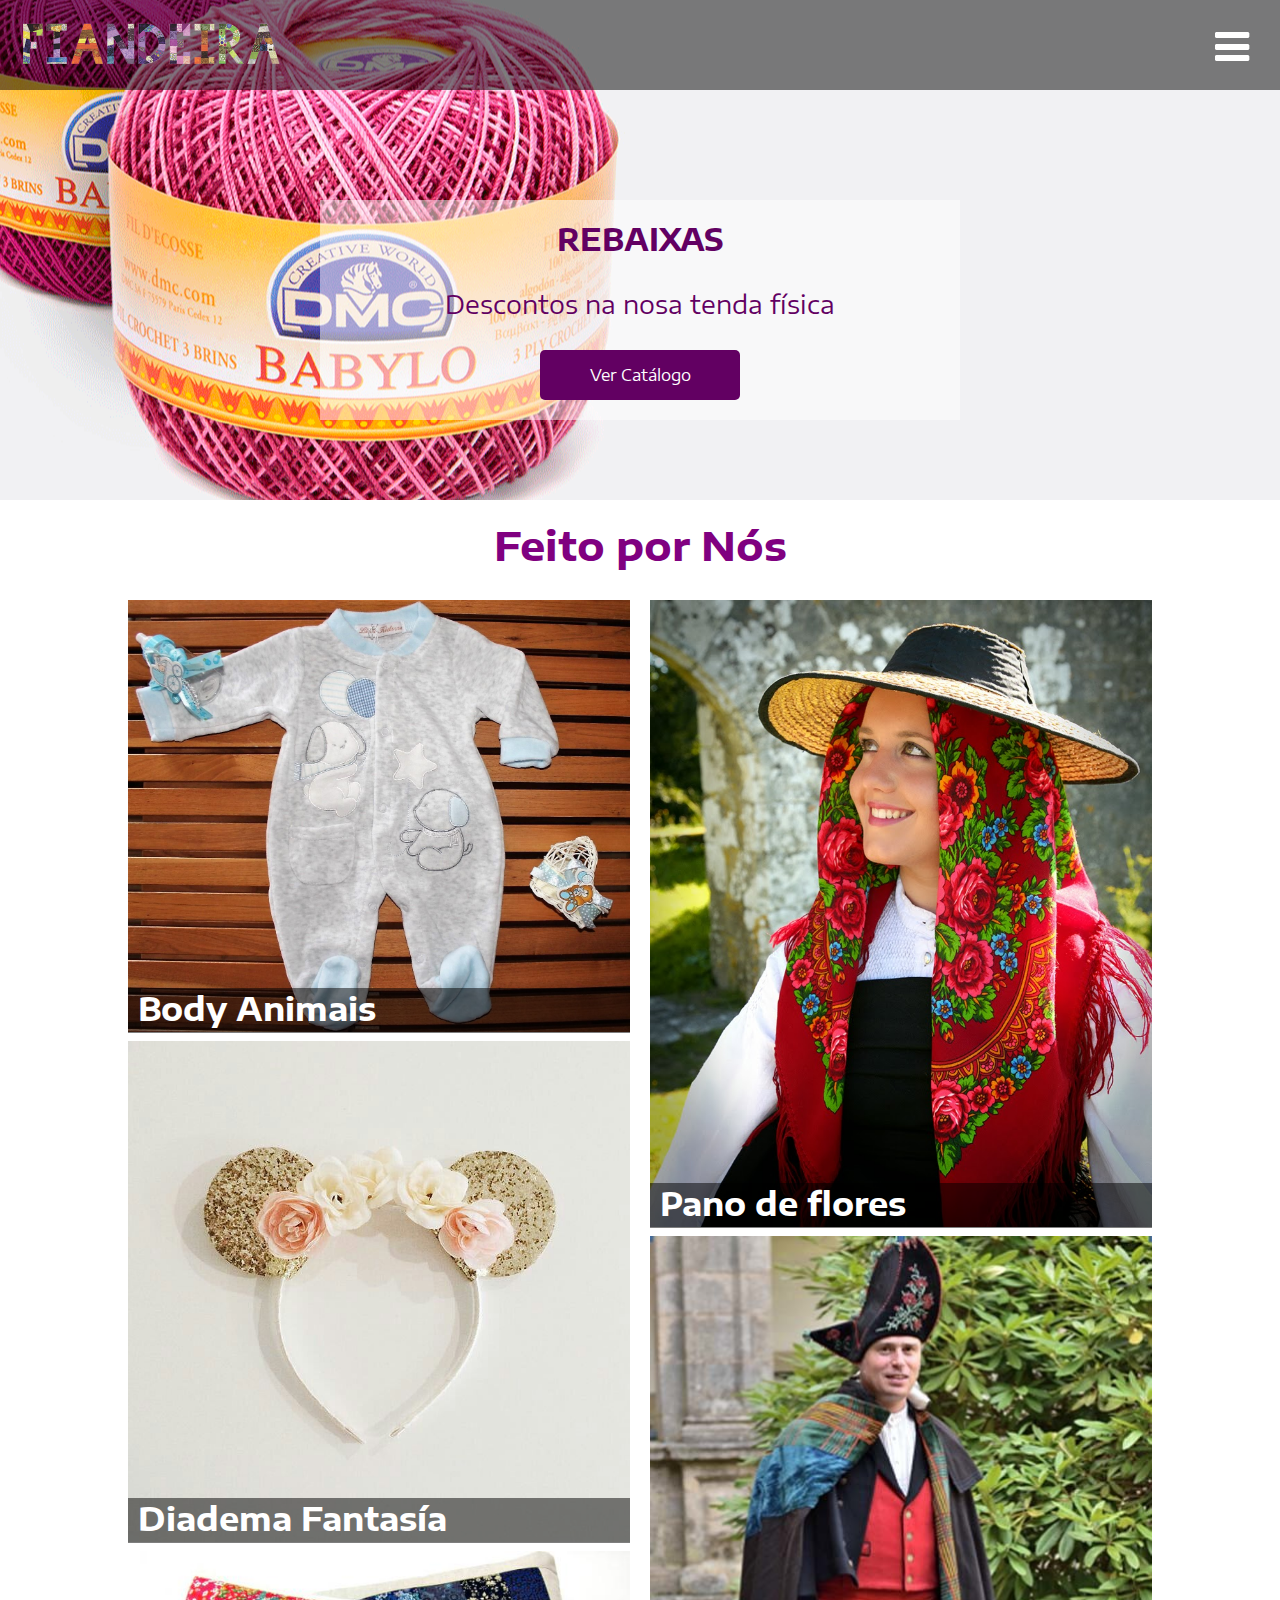
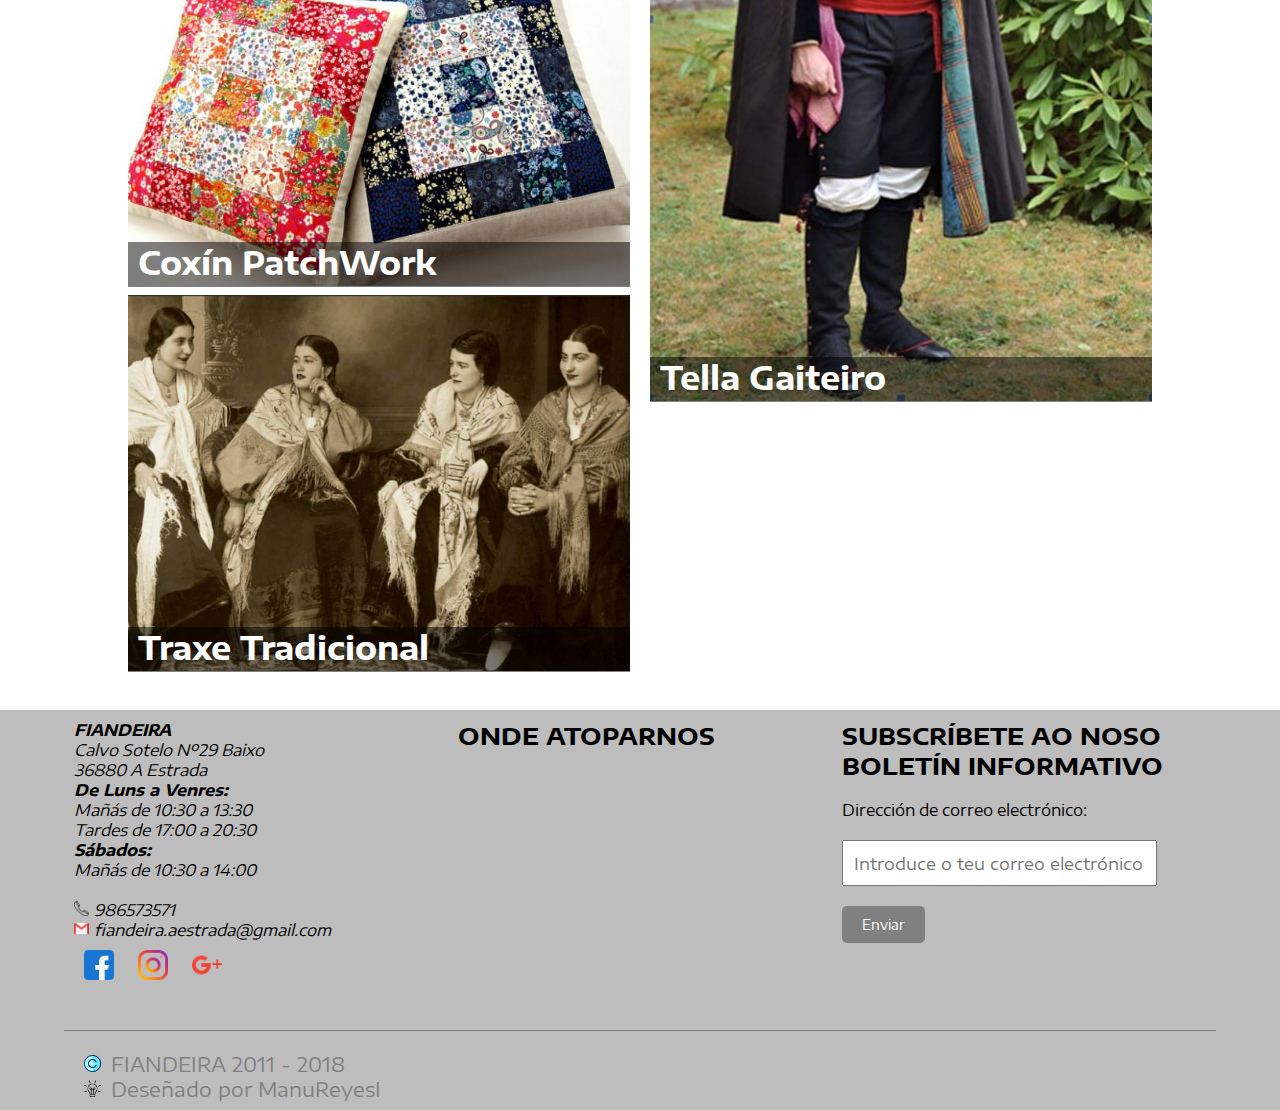
<file: index.html>
<!DOCTYPE html>
<html lang="es">

	<head>

	 	<!-- Meta -->
		<meta name="viewport" content="width=device-width, initial-scale=1, maximum-scale=1">
		<meta http-equiv="Content-Type" content="text/html; charset=UTF-8"/>
		<meta name="Distribution" content="global">
		<meta name="Keywords" content="fiandeira, a estrada, fiandeira a estrada, tenda, merceria, venta, merceria a estrada">
		<meta name="Author" content="mri, manureyesi">
		<meta name="Robots" content="index">

		<!-- Title -->
		<title>Fiandeira</title>

		<!-- Icon -->
		<link rel="icon" type="image/png" href="img/favicon/favicon.png">

		<!-- CSS -->
		<link rel="stylesheet" type="text/css" href="css/index_style.css">
		<link rel="stylesheet" type="text/css" href="css/fontello.css">
		<link rel="stylesheet" type="text/css" href="css/menu_style.css">
		<link rel="stylesheet" type="text/css" href="css/footer_style.css">

		<!-- JS -->
		<script src="js/jquery-3.3.1.min.js"></script>
		<script src="js/menu.js"></script>


	</head>
	<body>

		<div id="contenedor">

			<header>

				<div id="menu">

					<a href="#main" title="Página Principal"><img src="img/logos/logo_fiandeira.png" class="logo"  title="Logo Fiandeira" alt="Fiandeira"></a>

					<span class="icon-menu" id="bars_menu"></span>

				</div>

			</header>
			<main id="main">

				<div id="slider">

					<div id="info_tenda">

						<h2>REBAIXAS</h2>
						<p>Descontos na nosa tenda física</p>
						<span><a href="catalogo.html" title="Ir a Catalogo">Ver Catálogo</a></span>

					</div>

				</div>

				<h1 class="feito">Feito por Nós</h1>

				<div id="muestra">

					<div class="flex">

						<div class="ejemplos">

							<img src="img/ejemplos/body_1.png" alt="Body" title="Body Animais">

							<div class="texto">
									<h1>Body Animais</h1>
							</div>

						</div>

						<div class="ejemplos">

							<img src="img/ejemplos/diadema_1.png" alt="Diadema Flores" title="Diadema Flores">

							<div class="texto">
									<h1>Diadema Fantasía</h1>
							</div>

						</div>

						<div class="ejemplos">

							<img src="img/ejemplos/patchwork_1.png" alt="Coxín PatchWork" title="Coxín PatchWork">

							<div class="texto">
									<h1>Coxín PatchWork</h1>
							</div>

						</div>

						<div class="ejemplos">

							<img src="img/ejemplos/baile_3.png" alt="Traxe Tradicional" title="Traxe Tradicional">

							<div class="texto">
									<h1>Traxe Tradicional</h1>
							</div>

						</div>

					</div>

					<div class="flex">

						<div class="ejemplos">

							<img src="img/ejemplos/baile_1.png" alt="Ejemplo prenda 4" title="Pano de flores">

							<div class="texto">
									<h1>Pano de flores</h1>
							</div>

						</div>

						<div class="ejemplos">

							<img src="img/ejemplos/baile_2.png" alt="Ejemplo prenda 5" title="Tella Gaiteiro">

							<div class="texto">
									<h1>Tella Gaiteiro</h1>
							</div>

						</div>

					</div>

					<div class="flex">

						<div class="ejemplos">

							<img src="img/ejemplos/diadema_2.png" alt="Diadema Noiva" title="Diadema Noiva">

							<div class="texto">
									<h1>Diadema Noiva</h1>
							</div>

						</div>

						<div class="ejemplos">

							<img src="img/ejemplos/patchwork_2.png" alt="Coxín PatchWork" title="Coxín PatchWork">

							<div class="texto">
									<h1>Coxín PatchWork</h1>
							</div>

						</div>

						<div class="ejemplos">

							<img src="img/ejemplos/body_2.png" alt="Body o Xefe" title="Body o Xefe">

							<div class="texto">
									<h1>Body o Xefe</h1>
							</div>

						</div>

					</div>

				</div>


			</main>

			<footer>

				<address id="informacion">

					<p class="negrita">FIANDEIRA</p>
					<p>Calvo Sotelo Nº29 Baixo</p>
					<p>36880 A Estrada</p>
					<p class="negrita">De Luns a Venres:</p>
					<p>Mañás de 10:30 a 13:30</p>
					<p>Tardes de 17:00 a 20:30</p>
					<p class="negrita">Sábados:</p>
					<p>Mañás de 10:30 a 14:00</p>
					<br>
					<span><img src="img/ico/001-phone-call.png" alt="Telefono" title="Icono Telefono"><a href="tel:986573571" title="Número de Telefono">986573571</a></span><br/>
					<span><img src="img/ico/gmail.png" alt="Gmail" title="Icono Gmail"><a class="email" href="mailto:fiandeira.aestrada@gmail.com" title="Correo Fiandeira">fiandeira.aestrada@gmail.com</a></span><br>
					<span><a class="facebook" href="https://www.facebook.com/fiandeira.aestrada" title="Fiandeira en Facebook" target="_blank"><img src="img/ico/facebook.png" alt="Facebook"></a></span>
					<span><a class="instagram" href="#" title="Fiandeira en Instagram" target="_blank"><img src="img/ico/instagram.png" alt="Instagram"></a></span>
					<span><a class="google" href="https://plus.google.com/101238279539845660240" title="Fiandeira en Google" target="_blank"><img src="img/ico/google.png" alt="Google"></a></span>

				</address>

				<div id="estamos">

					<h2>ONDE ATOPARNOS</h2>

					<nav>

						<iframe title="Mapa FIANDEIRA" src="https://www.google.com/maps/embed?pb=!1m18!1m12!1m3!1d2932.651096567478!2d-8.490637384288991!3d42.689932522197545!2m3!1f0!2f0!3f0!3m2!1i1024!2i768!4f13.1!3m3!1m2!1s0xd2f081ea222084d%3A0xf1bd3b9552ac5d0f!2sFIANDEIRA!5e0!3m2!1sgl!2ses!4v1517560617683" style="border:0" allowfullscreen></iframe>

					</nav>

				</div>

				<div id="newsletter">

					<h2>SUBSCRÍBETE AO NOSO BOLETÍN INFORMATIVO</h2>

					<form method="POST" action="php/newsleter.php">

						<label for="email">Dirección de correo electrónico:</label><br>
						<input type="email" name="email" id="email" placeholder="Introduce o teu correo electrónico" required="required"><br>

						<button type="submit" name="enviar">Enviar</button>

					</form>

				</div>

				<span id="copy">
					<img src="img/ico/copyright.png" alt="Copyright"><a href="http://www.fiandeira.es">FIANDEIRA 2011 - 2018</a><br />
					<img src="img/ico/idea.png" alt="Idea"><a>Deseñado por ManuReyesI</a>
				</span>

			</footer>

		</div>

		<div id="menu_oculto">

			<img  id="cerrar_menu" src="img/ico/close.png" title="Cerrar Menu" alt="Cerrar">

			<h1><a href="index.html" title="Volver"><img src="img/logos/logo_fiandeira.png" title="Logo Fiandeira" alt="Fiandeira"></a></h1>

			<ul>
				<li><a href="index.html" title="Páxina Principal da Web">Páxina Principal</a></li>
				<li><a href="sobre_nos.html" title="Páxina Sobre Nós">Sobre Nós</a></li>
				<li><a href="contacto.html" title="Páxina Contáctanos">Contáctanos</a></li>
				<li><a href="catalogo.html" title="Catálogo da nosa Web">Catálogo</a></li>
			</ul>

		</div>

	</body>
</html>
</file>
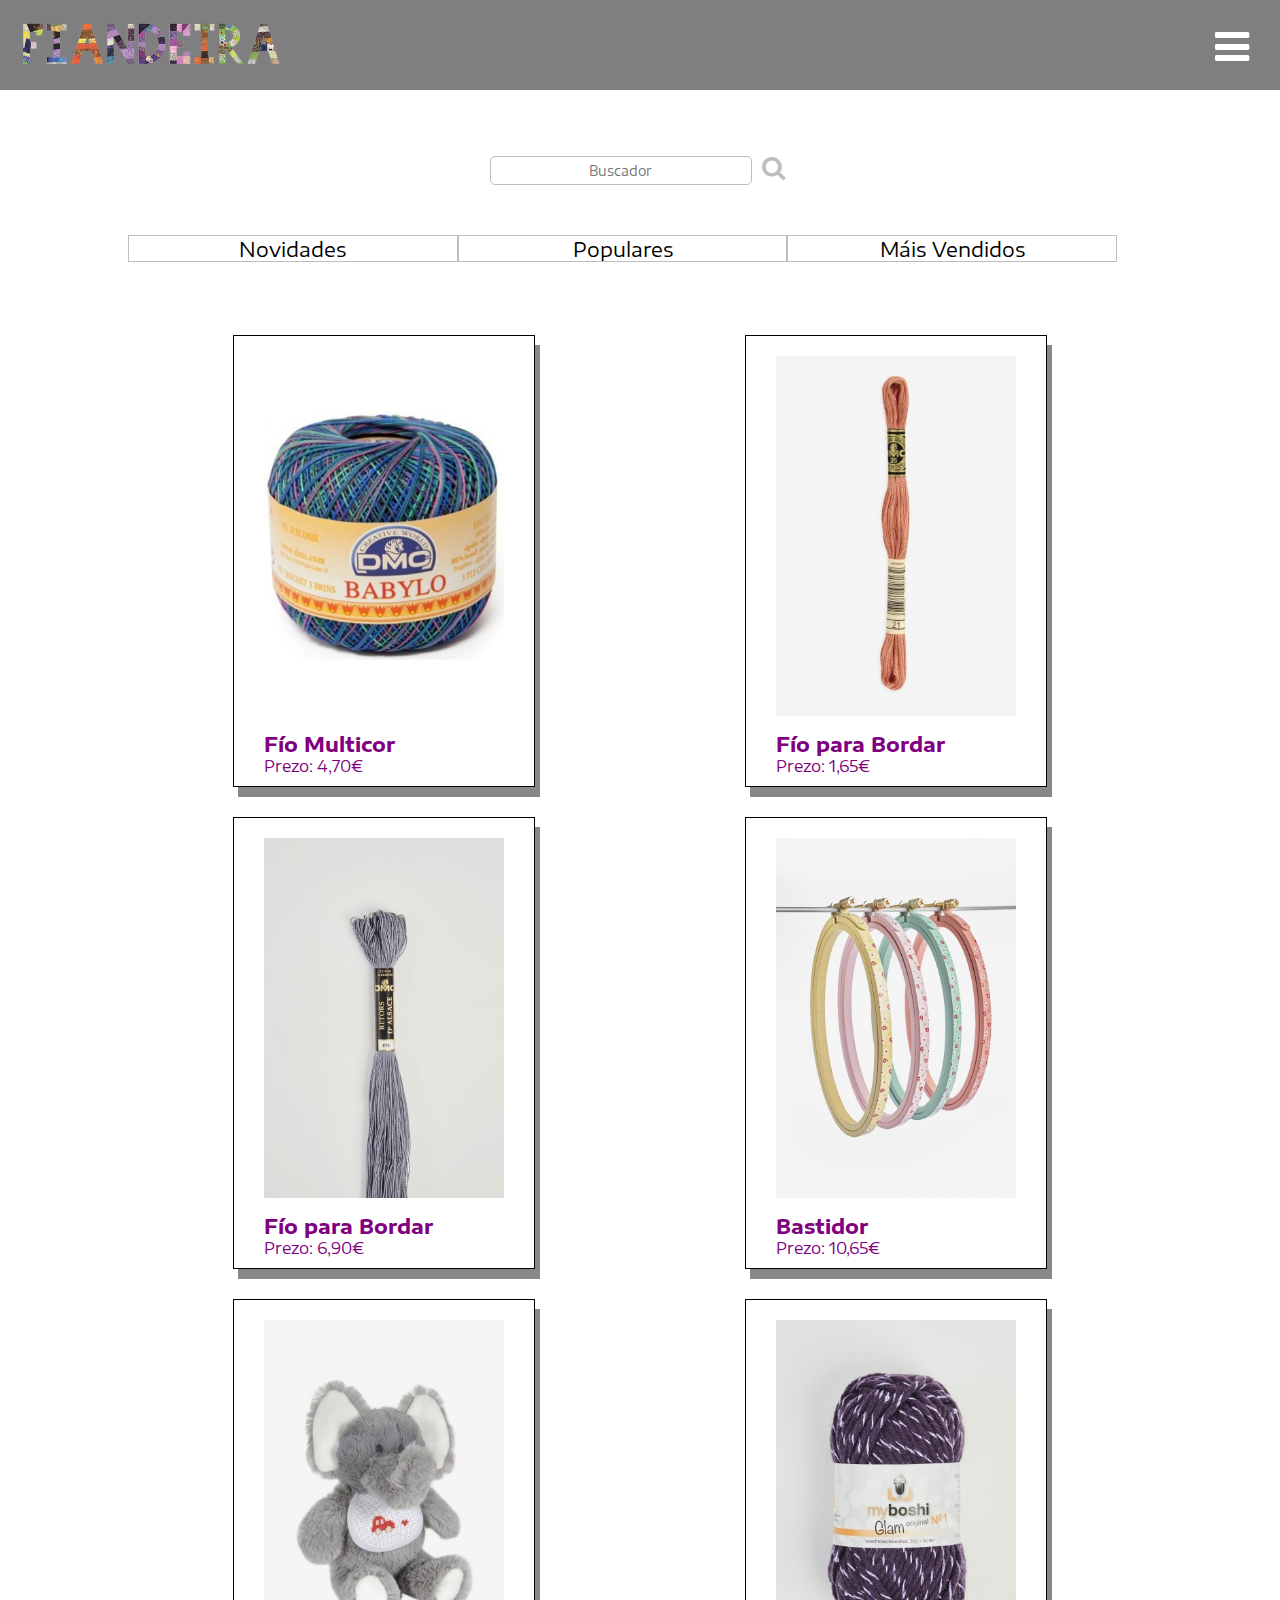
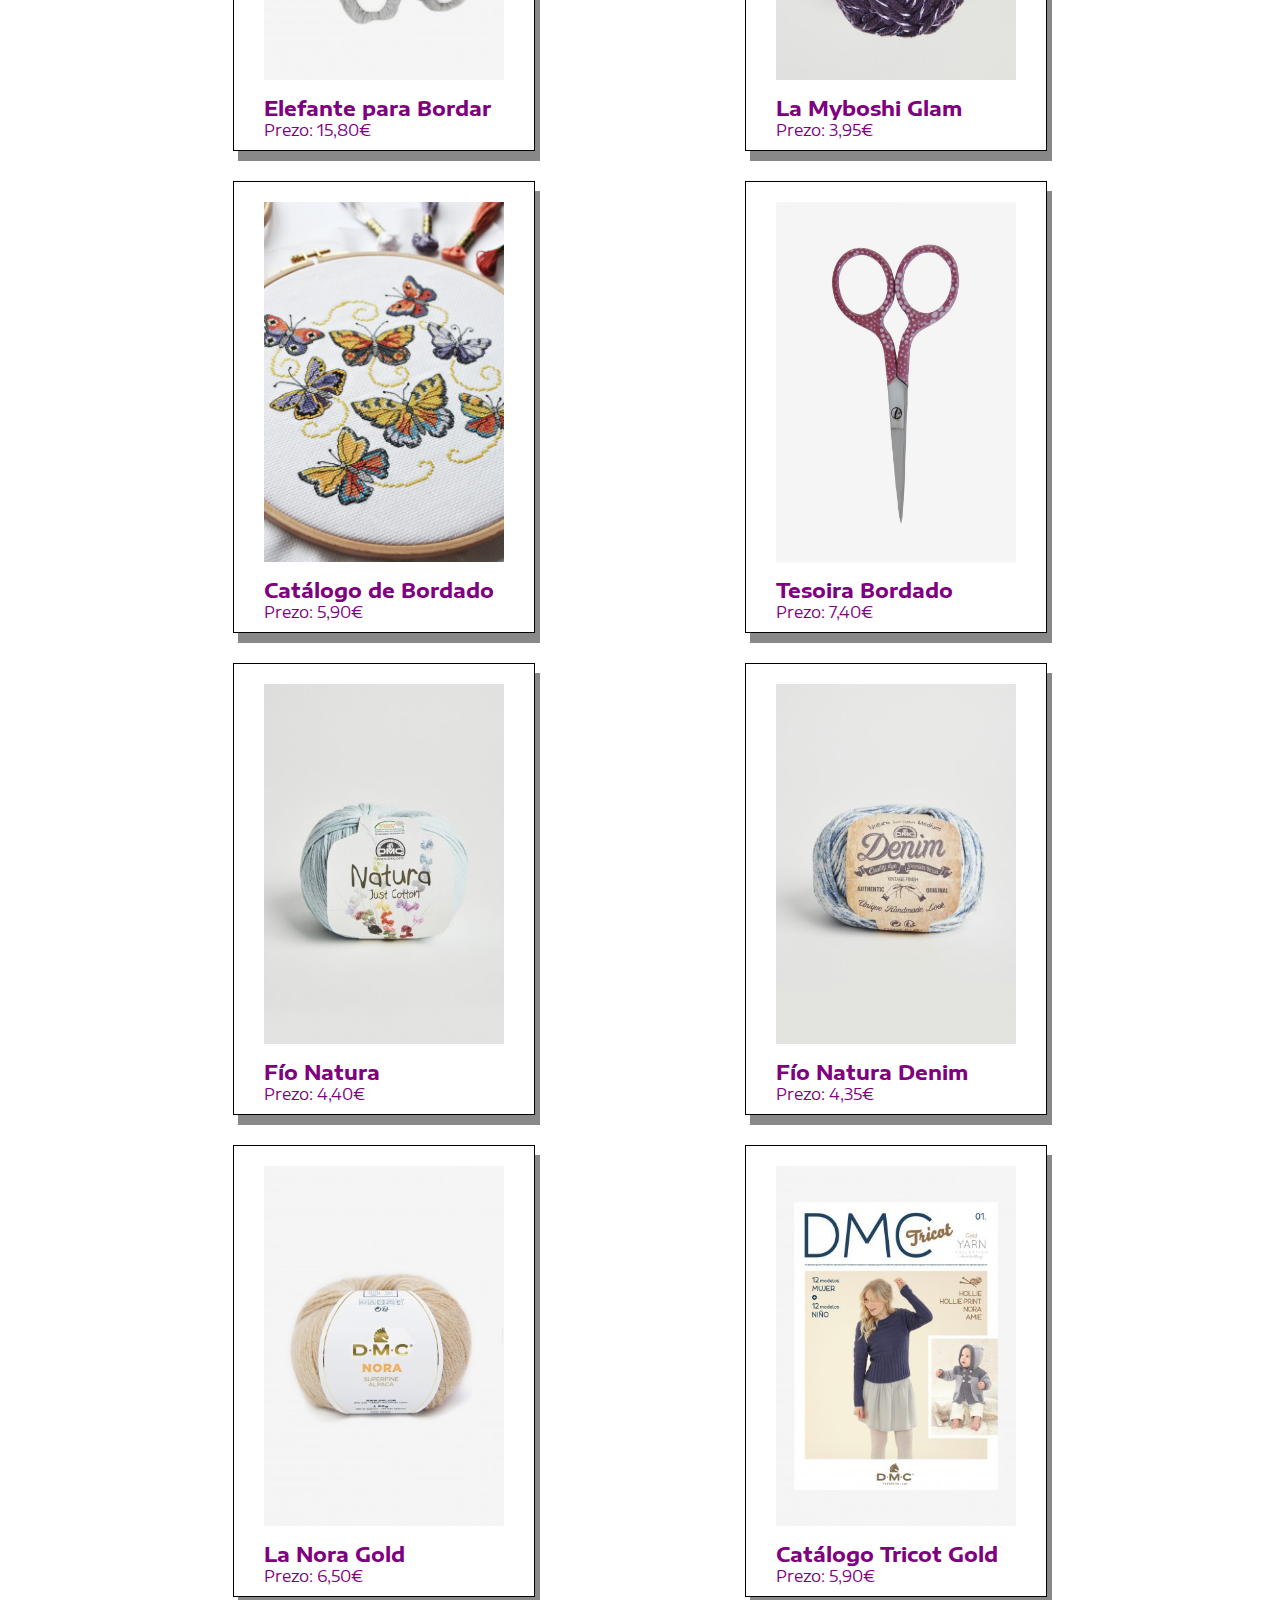
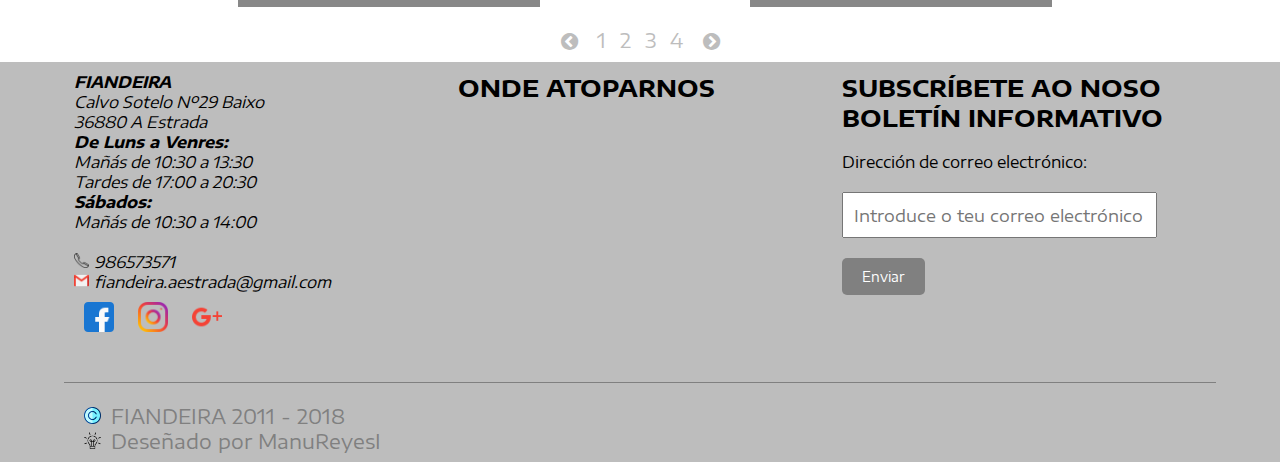
<file: catalogo.html>
<!DOCTYPE html>
<html lang="es">

	<head>

	 	<!-- Meta -->
		<meta name="viewport" content="width=device-width, initial-scale=1, maximum-scale=1">
		<meta http-equiv="Content-Type" content="text/html; charset=UTF-8"/>
		<meta name="Distribution" content="global">
		<meta name="Keywords" content="fiandeira, a estrada, fiandeira a estrada, tenda, merceria, venta, merceria a estrada">
		<meta name="Author" content="mri, manureyesi">
		<meta name="Robots" content="index">

		<!-- Title -->
		<title>Fiandeira - Catalogo</title>

		<!-- Icon -->
		<link rel="icon" type="image/png" href="img/favicon/favicon.png">

		<!-- CSS -->
		<link rel="stylesheet" type="text/css" href="css/fontello.css">
		<link rel="stylesheet" type="text/css" href="css/catalogo_style.css">
		<link rel="stylesheet" type="text/css" href="css/footer_style.css">

		<!-- JS -->
		<script src="js/jquery-3.3.1.min.js"></script>
		<script src="js/menuCatalogo.js"></script>
		<script src="js/menu.js"></script>
		<script src="js/imagenesCatalogo.js"></script>


	</head>
	<body>
		<div id="contenedor">

			<header>

				<div id="menu">

					<a href="#main" title="Página Principal"><img src="img/logos/logo_fiandeira.png" class="logo"  title="Logo Fiandeira" alt="Fiandeira"></a>

					<span class="icon-menu" id="bars_menu"></span>

				</div>

			</header>

			<form class="buscador" method="post">

				<input type="text" id="buscar" name="buscar" placeholder="Buscador">
				<label for="buscar" class="icon-search"></label>

				<input type="submit" name="Enviar" value="Enviar">

			</form>

			<nav class="menu_novidades">
				<ul>
					<li><a href="#">Novidades</a></li>
					<li><a href="#">Populares</a></li>
					<li><a href="#">Máis Vendidos</a></li>
				</ul>
			</nav>

			<main id="main">

				<div class="productos">
					<img class="primeira_foto desaparece" src="img/catalogo/dmc1_1.png" alt="Produto Fío Multicor"  title="Fío Multicor">
					<img class="segunda_foto" src="img/catalogo/dmc1_2.png" alt="Produto Fío Multicor" title="Fío Multicor">
					<div class="texto">
						<h1>Fío Multicor</h1>
						<p>Prezo: 4,70€</p>
					</div>
				</div>
				<div class="productos">
					<img class="primeira_foto desaparece" src="img/catalogo/dmc2_1.png" alt="Produto Fío para Bordar" title="Fío para Bordar">
					<img class="segunda_foto" src="img/catalogo/dmc2_2.png" alt="Produto Fío para Bordar" title="Fío para Bordar">
					<div class="texto">
						<h1>Fío para Bordar</h1>
						<p>Prezo: 1,65€</p>
					</div>
				</div>
				<div class="productos">
					<img class="primeira_foto desaparece" src="img/catalogo/dmc3_1.png" alt="Produto Fío para Bordar Algodón" title="Fío para Bordar">
					<img class="segunda_foto" src="img/catalogo/dmc3_2.png" alt="Produto Fío para Bordar Algodón" title="Fío para Bordar">
					<div class="texto">
						<h1>Fío para Bordar</h1>
						<p>Prezo: 6,90€</p>
					</div>
				</div>
				<div class="productos">
					<img class="primeira_foto desaparece" src="img/catalogo/dmc4_1.png" alt="Produto Bastidor" title="Bastidor">
					<img class="segunda_foto" src="img/catalogo/dmc4_2.png" alt="Produto Bastidor" title="Bastidor">
					<div class="texto">
						<h1>Bastidor</h1>
						<p>Prezo: 10,65€</p>
					</div>
				</div>
				<div class="productos">
					<img class="primeira_foto desaparece" src="img/catalogo/dmc5_1.png" alt="Produto Elefante para Bordar" title="Elefante para Bordar">
					<img class="segunda_foto" src="img/catalogo/dmc5_2.png" alt="Produto Elefante para Bordar" title="Elefante para Bordar">
					<div class="texto">
						<h1>Elefante para Bordar</h1>
						<p>Prezo: 15,80€</p>
					</div>
				</div>
				<div class="productos">
					<img class="primeira_foto desaparece" src="img/catalogo/dmc6_1.png" alt="Produto La Myboshi Glam" title="La Myboshi Glam">
					<img class="segunda_foto" src="img/catalogo/dmc6_2.png" alt="Producto La Myboshi Glam" title="La Myboshi Glam">
					<div class="texto">
						<h1>La Myboshi Glam</h1>
						<p>Prezo: 3,95€</p>
					</div>
				</div>
				<div class="productos">
					<img class="primeira_foto desaparece" src="img/catalogo/dmc7_1.png" alt="Produto Catálogo de Bordado" title="Catálogo de Bordado">
					<img class="segunda_foto" src="img/catalogo/dmc7_2.png" alt="Producto Catálogo de Bordado" title="Catálogo de Bordado">
					<div class="texto">
						<h1>Catálogo de Bordado</h1>
						<p>Prezo: 5,90€</p>
					</div>
				</div>
				<div class="productos">
					<img class="segunda_foto" src="img/catalogo/dmc8_1.png" alt="Producto Tesoira Bordado" title="Tesoira Bordado">
					<div class="texto">
						<h1>Tesoira Bordado</h1>
						<p>Prezo: 7,40€</p>
					</div>
				</div>
				<div class="productos">
					<img class="primeira_foto desaparece" src="img/catalogo/dmc9_1.png" alt="Produto Fío Natura" title="Fío Natura">
					<img class="segunda_foto" src="img/catalogo/dmc9_2.png" alt="Producto Fío Natura" title="Fío Natura">
					<div class="texto">
						<h1>Fío Natura</h1>
						<p>Prezo: 4,40€</p>
					</div>
				</div>
				<div class="productos">
					<img class="primeira_foto desaparece" src="img/catalogo/dmc10_1.png" alt="Produto Fío Natura Denim" title="Fío Natura Denim">
					<img class="segunda_foto" src="img/catalogo/dmc10_2.png" alt="Producto Fío Natura Denim" title="Fío Natura Denim">
					<div class="texto">
						<h1>Fío Natura Denim</h1>
						<p>Prezo: 4,35€</p>
					</div>
				</div>
				<div class="productos">
					<img class="primeira_foto desaparece" src="img/catalogo/dmc11_1.png" alt="Produto La Nora Gold" title="La Nora Gold">
					<img class="segunda_foto" src="img/catalogo/dmc11_2.png" alt="Producto La Nora Gold" title="La Nora Gold">
					<div class="texto">
						<h1>La Nora Gold</h1>
						<p>Prezo: 6,50€</p>
					</div>
				</div>
				<div class="productos">
					<img class="primeira_foto desaparece" src="img/catalogo/dmc12_1.png" alt="Catálogo Tricot Gold" title="Catálogo Tricot Gold">
					<img class="segunda_foto" src="img/catalogo/dmc12_2.png" alt="Catálogo Tricot Gold" title="Catálogo Tricot Gold">
					<div class="texto">
						<h1>Catálogo Tricot Gold</h1>
						<p>Prezo: 5,90€</p>
					</div>
				</div>

			</main>

			<div class="paginador">

				<a href="#" title="Anterior"><span class="icon-angle-circled-left"></span></a>
				<a href="#" title="Página 1">1</a>
				<a href="#" title="Página 1">2</a>
				<a href="#" title="Página 1">3</a>
				<a href="#" title="Página 1">4</a>
				<a href="#" title="Siguiente"><span class="icon-angle-circled-right"></span></a>


			</div>

			<footer>

				<address id="informacion">

					<p class="negrita">FIANDEIRA</p>
					<p>Calvo Sotelo Nº29 Baixo</p>
					<p>36880 A Estrada</p>
					<p class="negrita">De Luns a Venres:</p>
					<p>Mañás de 10:30 a 13:30</p>
					<p>Tardes de 17:00 a 20:30</p>
					<p class="negrita">Sábados:</p>
					<p>Mañás de 10:30 a 14:00</p>
					<br>
					<span><img src="img/ico/001-phone-call.png" alt="Telefono" title="Icono Telefono"><a href="tel:986573571" title="Número de Telefono">986573571</a></span><br/>
					<span><img src="img/ico/gmail.png" alt="Gmail" title="Icono Gmail"><a class="email" href="mailto:fiandeira.aestrada@gmail.com" title="Correo Fiandeira">fiandeira.aestrada@gmail.com</a></span><br>
					<span><a class="facebook" href="https://www.facebook.com/fiandeira.aestrada" title="Fiandeira en Facebook" target="_blank"><img src="img/ico/facebook.png" alt="Facebook"></a></span>
					<span><a class="instagram" href="#" title="Fiandeira en Instagram" target="_blank"><img src="img/ico/instagram.png" alt="Instagram"></a></span>
					<span><a class="google" href="https://plus.google.com/101238279539845660240" title="Fiandeira en Google" target="_blank"><img src="img/ico/google.png" alt="Google"></a></span>

				</address>

				<div id="estamos">

					<h2>ONDE ATOPARNOS</h2>

					<nav>

						<iframe title="Mapa FIANDEIRA" src="https://www.google.com/maps/embed?pb=!1m18!1m12!1m3!1d2932.651096567478!2d-8.490637384288991!3d42.689932522197545!2m3!1f0!2f0!3f0!3m2!1i1024!2i768!4f13.1!3m3!1m2!1s0xd2f081ea222084d%3A0xf1bd3b9552ac5d0f!2sFIANDEIRA!5e0!3m2!1sgl!2ses!4v1517560617683" style="border:0" allowfullscreen></iframe>

					</nav>

				</div>

				<div id="newsletter">

					<h2>SUBSCRÍBETE AO NOSO BOLETÍN INFORMATIVO</h2>

					<form method="POST" action="php/newsleter.php">

						<label for="email">Dirección de correo electrónico:</label><br>
						<input type="email" name="email" id="email" placeholder="Introduce o teu correo electrónico" required="required"><br>

						<button type="submit" name="enviar">Enviar</button>

					</form>

				</div>

				<span id="copy">
					<img src="img/ico/copyright.png" alt="Copyright"><a href="http://www.fiandeira.es">FIANDEIRA 2011 - 2018</a><br />
					<img src="img/ico/idea.png" alt="Idea"><a>Deseñado por ManuReyesI</a>
				</span>

			</footer>
		</div>

		<div id="menu_oculto">

			<img  id="cerrar_menu" src="img/ico/close.png" title="Cerrar Menu" alt="Cerrar">

			<h1><a href="index.html" title="Volver"><img src="img/logos/logo_fiandeira.png" title="Logo Fiandeira" alt="Fiandeira"></a></h1>

			<ul>
				<li><a href="index.html" title="Páxina Principal da Web">Páxina Principal</a></li>
				<li><a href="sobre_nos.html" title="Páxina Sobre Nós">Sobre Nós</a></li>
				<li><a href="contacto.html" title="Páxina Contáctanos">Contáctanos</a></li>
				<li class="submenu"><p>Catálogo<span class="icon-down-open"></span></p>
					<ul>
						<li><a href="#" title="Roupa de Baile Galego">Baile Galego</a></li>
						<li class="submenu"><p>Packwork<span class="icon-down-open"></span></p>
							<ul>
								<li><a href="#">Coxíns</a></li>
								<li><a href="#">Paneis</a></li>
								<li><a href="#">Utiles</a></li>
							</ul>
						<li><a href="#">Roupa Nenos</a></li>
					</ul>
				</li>
			</ul>

		</div>


	</body>
</html>
</file>
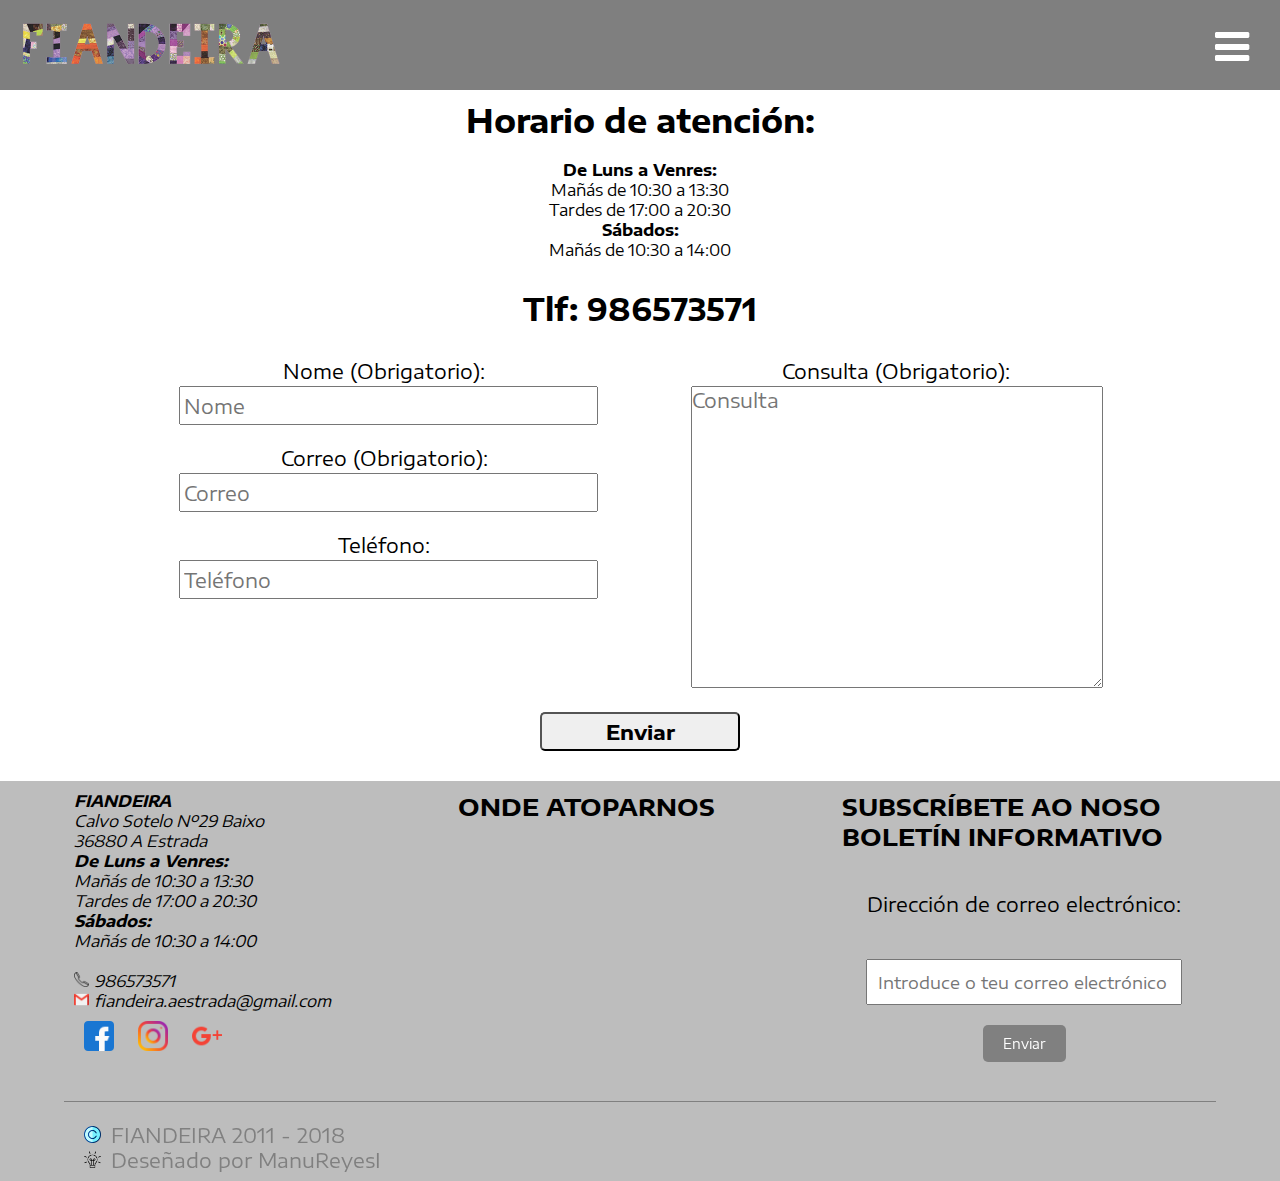
<file: contacto.html>
<!DOCTYPE html>
<html lang="es">

	<head>

	 	<!-- Meta -->
		<meta name="viewport" content="width=device-width, initial-scale=1, maximum-scale=1">
		<meta http-equiv="Content-Type" content="text/html; charset=UTF-8"/>
		<meta name="Distribution" content="global">
		<meta name="Keywords" content="fiandeira, a estrada, fiandeira a estrada, tenda, merceria, venta, merceria a estrada">
		<meta name="Author" content="mri, manureyesi">
		<meta name="Robots" content="index">

		<!-- Title -->
		<title>Fiandeira - Contacto</title>

		<!-- Icon -->
		<link rel="icon" type="image/png" href="img/favicon/favicon.png">

		<!-- CSS -->
		<link rel="stylesheet" type="text/css" href="css/contacto_style.css">
		<link rel="stylesheet" type="text/css" href="css/fontello.css">
		<link rel="stylesheet" type="text/css" href="css/menu_style.css">
		<link rel="stylesheet" type="text/css" href="css/footer_style.css">

		<!-- JS -->
		<script src="js/jquery-3.3.1.min.js"></script>
		<script src="js/menu.js"></script>


	</head>
	<body>

		<div id="contenedor">

			<header>

				<div id="menu">

					<a href="#main" title="Página Principal"><img src="img/logos/logo_fiandeira.png" class="logo"  title="Logo Fiandeira" alt="Fiandeira"></a>

					<span class="icon-menu" id="bars_menu"></span>

				</div>

			</header>

			<main id="main">

				<div id="info">
					<h1>Horario de atención:</h1>
					<p class="negrita">De Luns a Venres:</p>
					<p>Mañás de 10:30 a 13:30</p>
					<p>Tardes de 17:00 a 20:30</p>
					<p class="negrita">Sábados:</p>
					<p>Mañás de 10:30 a 14:00</p>

					<h1><a href="tel:986573571" title="Telefono de Consulta" id="tel">Tlf: 986573571</a></h1>

				</div>


				<form method="POST">

					<div id="coloca">

						<div id="coloca1">

							<label for="name">Nome (Obrigatorio):</label>
							<input type="text" name="name" id="name" placeholder="Nome" required="required">

							<label for="mail">Correo (Obrigatorio):</label>
							<input type="email" name="mail" id="mail" placeholder="Correo" required="required">

							<label for="telefono">Teléfono:</label>
							<input type="tel" name="telefono" id="telefono" pattern="[0-9]{9}" placeholder="Teléfono">

						</div>

						<div id="coloca2">

							<label for="pregunta">Consulta (Obrigatorio):</label>
							<textarea id="pregunta" maxlength="250" minlength="5" placeholder="Consulta" required="required"></textarea>

						</div>

					</div>

					<input type="submit" name="enviar" value="Enviar">

				</form>

			</main>

			<footer>

				<address id="informacion">

					<p class="negrita">FIANDEIRA</p>
					<p>Calvo Sotelo Nº29 Baixo</p>
					<p>36880 A Estrada</p>
					<p class="negrita">De Luns a Venres:</p>
					<p>Mañás de 10:30 a 13:30</p>
					<p>Tardes de 17:00 a 20:30</p>
					<p class="negrita">Sábados:</p>
					<p>Mañás de 10:30 a 14:00</p>
					<br>
					<span><img src="img/ico/001-phone-call.png" alt="Telefono" title="Icono Telefono"><a href="tel:986573571" title="Número de Telefono">986573571</a></span><br/>
					<span><img src="img/ico/gmail.png" alt="Gmail" title="Icono Gmail"><a class="email" href="mailto:fiandeira.aestrada@gmail.com" title="Correo Fiandeira">fiandeira.aestrada@gmail.com</a></span><br>
					<span><a class="facebook" href="https://www.facebook.com/fiandeira.aestrada" title="Fiandeira en Facebook" target="_blank"><img src="img/ico/facebook.png" alt="Facebook"></a></span>
					<span><a class="instagram" href="#" title="Fiandeira en Instagram" target="_blank"><img src="img/ico/instagram.png" alt="Instagram"></a></span>
					<span><a class="google" href="https://plus.google.com/101238279539845660240" title="Fiandeira en Google" target="_blank"><img src="img/ico/google.png" alt="Google"></a></span>

				</address>

				<div id="estamos">

					<h2>ONDE ATOPARNOS</h2>

					<nav>

						<iframe title="Mapa FIANDEIRA" src="https://www.google.com/maps/embed?pb=!1m18!1m12!1m3!1d2932.651096567478!2d-8.490637384288991!3d42.689932522197545!2m3!1f0!2f0!3f0!3m2!1i1024!2i768!4f13.1!3m3!1m2!1s0xd2f081ea222084d%3A0xf1bd3b9552ac5d0f!2sFIANDEIRA!5e0!3m2!1sgl!2ses!4v1517560617683" style="border:0" allowfullscreen></iframe>

					</nav>

				</div>

				<div id="newsletter">

					<h2>SUBSCRÍBETE AO NOSO BOLETÍN INFORMATIVO</h2>

					<form method="POST" action="php/newsleter.php">

						<label for="email">Dirección de correo electrónico:</label><br>
						<input type="email" name="email" id="email" placeholder="Introduce o teu correo electrónico" required="required"><br>

						<button type="submit" name="enviar">Enviar</button>

					</form>

				</div>

				<span id="copy">
					<img src="img/ico/copyright.png" alt="Copyright"><a href="http://www.fiandeira.es">FIANDEIRA 2011 - 2018</a><br />
					<img src="img/ico/idea.png" alt="Idea"><a>Deseñado por ManuReyesI</a>
				</span>

			</footer>

		</div>

		<div id="menu_oculto">

			<img  id="cerrar_menu" src="img/ico/close.png" title="Cerrar Menu" alt="Cerrar">

			<h1><a href="index.html" title="Volver"><img src="img/logos/logo_fiandeira.png" title="Logo Fiandeira" alt="Fiandeira"></a></h1>

			<ul>
				<li><a href="index.html" title="Páxina Principal da Web">Páxina Principal</a></li>
				<li><a href="sobre_nos.html" title="Páxina Sobre Nós">Sobre Nós</a></li>
				<li><a href="contacto.html" title="Páxina Contáctanos">Contáctanos</a></li>
				<li><a href="catalogo.html" title="Catálogo da nosa Web">Catálogo</a></li>
			</ul>

		</div>

	</body>
</html>
</file>
<file: css/index_style.css>
#contenedor_oculto{
	display: none;
}
#contenedor{
	width: 100%;
	height: 100%;
}
div#slider{
	background-image: url(../img/fondos/fondo_index_hilos.png);
	background-repeat: no-repeat;
	background-position: left center;
	height: 500px;
	width: 100%;
}
main{
	width: 100%;
	background-color: white;
}

/************ banner *****************/

div#info_tenda{
	padding: 20px;
	text-align: center;
	z-index: 50;
	position: relative;
	display: block;
	width: 600px;
	margin: auto auto;
	top: 40%;
	background: rgba(255,255,255,0.5);
}

div#info_tenda h2{
	font-size: 30px;
	padding-bottom: 30px;
	color: #620062;
	font-weight: bold;
}
div#info_tenda p{
	font-size: 25px;
	color: #620062;
}
div#info_tenda span{
	margin: 0 auto;
	margin-top: 30px;
	background-color: #620062;
	border-radius: 5px;
	display: block;
	width: 200px;
	height: 50px;
}
div#info_tenda span:hover{
	transform: scale(1.2,1.2) rotate(-5deg);
	-moz-transform: scale(1.2,1.2) rotate(-5deg);
	-webkit-transform: scale(1.2,1.2) rotate(-5deg);
	-o-transform: scale(1.2,1.2) rotate(-5deg);
	transition: all 1s;
	-moz-transition: all 1s;
	-webkit-transition: all 1s;
	-o-transition: all 1s;
}
div#info_tenda span a{
	padding-top: 15px;
	color: white;
	text-decoration: none;
	display: block;
	width: 100%;
	height: 100%;
}

@media screen and (max-width: 700px){

	div#info_tenda{
		width: 80%;
		top: 20%;
	}

}

/* Muestra */
h1.feito{
	padding-top: 20px;
	color: #800080;
	text-align: center;
	font-size: 40px;
	font-weight: bold;
}
div#muestra{
	width: 80%;
	margin: 30px auto;
}
/* Ejemplos */
div.ejemplos{
	width: 100%;
	height: auto;
	position: relative;
	margin-bottom: 5px;
}
div.ejemplos img{
	width: 100%;
}
div.ejemplos img:hover{
	transition: all 1s;
	-moz-transition: all 1s;
	-webkit-transition: all 1s;
	-o-transition: all 1s;
    filter: grayscale(100%) blur(1px);
}

/* Texto */
div.ejemplos div.texto{
	background-color: rgba(0,0,0,.5);
	color: white;
	width: 100%;
	position: absolute;
	padding-bottom: 5px;
	bottom: 3px;
}
div.ejemplos div.texto h1{
	margin-left: 10px;
}
div.ejemplos div.texto p{
	margin-left: 10px;
}
/* Ocultar flex */
div#muestra .flex:nth-child(3){
	display: none;
}
/* Muestras en grid */
@media screen and (min-width: 800px){

	div#muestra{
		padding: 0;
		display: flex;
		flex-wrap: wrap;
		align-self: stretch;
	}
	div#muestra .flex{
		display: flex;
		flex-direction: column;
		width: 49%;
		align-self: stretch;
	}
	div#muestra .flex:nth-child(1){
		margin-right: 2%;
	}

}
@media screen and (min-width: 1300px){

	div#muestra .flex:nth-child(3){
		display: block;
	}
	div#muestra .flex{
		width: 32%;
	}
	div#muestra .flex:nth-child(1), div#muestra .flex:nth-child(2){
		margin-right: 1%;
	}
}
</file>
<file: css/fontello.css>
@font-face {
  font-family: 'fontello';
  src: url('../font/fontello.eot?50492877');
  src: url('../font/fontello.eot?50492877#iefix') format('embedded-opentype'),
       url('../font/fontello.woff2?50492877') format('woff2'),
       url('../font/fontello.woff?50492877') format('woff'),
       url('../font/fontello.ttf?50492877') format('truetype'),
       url('../font/fontello.svg?50492877#fontello') format('svg');
  font-weight: normal;
  font-style: normal;
}
/* Chrome hack: SVG is rendered more smooth in Windozze. 100% magic, uncomment if you need it. */
/* Note, that will break hinting! In other OS-es font will be not as sharp as it could be */
/*
@media screen and (-webkit-min-device-pixel-ratio:0) {
  @font-face {
    font-family: 'fontello';
    src: url('../font/fontello.svg?50492877#fontello') format('svg');
  }
}
*/
 
 [class^="icon-"]:before, [class*=" icon-"]:before {
  font-family: "fontello";
  font-style: normal;
  font-weight: normal;
  speak: none;
 
  display: inline-block;
  text-decoration: inherit;
  width: 1em;
  margin-right: .2em;
  text-align: center;
  /* opacity: .8; */
 
  /* For safety - reset parent styles, that can break glyph codes*/
  font-variant: normal;
  text-transform: none;
 
  /* fix buttons height, for twitter bootstrap */
  line-height: 1em;
 
  /* Animation center compensation - margins should be symmetric */
  /* remove if not needed */
  margin-left: .2em;
 
  /* you can be more comfortable with increased icons size */
  /* font-size: 120%; */
 
  /* Font smoothing. That was taken from TWBS */
  -webkit-font-smoothing: antialiased;
  -moz-osx-font-smoothing: grayscale;
 
  /* Uncomment for 3D effect */
  /* text-shadow: 1px 1px 1px rgba(127, 127, 127, 0.3); */
}
 
.icon-down-open:before { content: '\e800'; } /* '' */
.icon-search:before { content: '\e801'; } /* '' */
.icon-menu:before { content: '\f0c9'; } /* '' */
.icon-angle-circled-left:before { content: '\f137'; } /* '' */
.icon-angle-circled-right:before { content: '\f138'; } /* '' */
</file>
<file: css/menu_style.css>
@import url('https://fonts.googleapis.com/css?family=Encode+Sans+Expanded');

*{
	margin: 0;
	padding: 0;
	font-family: 'Encode Sans Expanded', sans-serif;
}
html{
	width: 100%;
	height: 100%;
}
body{
	width: 100%;
	height: 100%;
}
#contenedor{
	width: 100%;
	height: 100%;
}
header{
	width: 100%;
}
#menu img{
	width: 300px;
}

/* Menu Index */
#menu{
	background: rgba(0,0,0,0.5);
	width: 100%;
	position: fixed;
	z-index: 100;
	height: 90px;
}
#menu #bars_menu{
	float: right;
	font-size: 40px;
    cursor: pointer;
	margin: 20px 20px 0 0;
	margin-bottom: 10px;
	color: white;
}
#bars_menu:hover{
	-webkit-transform: rotateX(27deg);
	transform: rotateX(27deg);
	-webkit-animation: one 2s infinite;
	animation: one 2s infinite;
	-webkit-animation-direction: alternate;
	animation-direction: alternate;
}
img.logo{
	animation-name: deslizaFoto;
	animation-duration: 2s;
}

@keyframes deslizaFoto {
  0% {
    width: 0%;
  }

  100% {
    width: 300px;
  }
}

/****************** Menu En otra página **************/
/* Menu oculto */
#menu_oculto{
	display: none;
}
/* Ver menu */
#ver_menu{
	background-color: white;
	text-align: center;
	display: flex;
	justify-content: center;
	align-content: center;
	flex-direction: column;
	height: 100%;
}
#ver_menu img{
	width: 500px;
}
#ver_menu li{
	list-style: none;
}
#ver_menu a, #ver_menu p{
	color: purple;
	text-decoration: none;
	font-size: 40px;
	cursor: pointer;
}
#ver_menu a:hover, #ver_menu p:hover{
	color: grey;
}
img#cerrar_menu{
	position: absolute;
	top: 0;
	right: 0;
	width: 30px;
	cursor: pointer;
	margin: 20px 20px 0 0;
	margin-bottom: 10px;
}

img#cerrar_menu:hover{
	-webkit-transform: rotateX(40deg);
	transform: rotateX(40deg);
	-webkit-animation: one 2s infinite;
	animation: one 2s infinite;
	-webkit-animation-direction: alternate;
	animation-direction: alternate;
}

@media screen and (max-width: 600px){

	#ver_menu img{
		width: 70%;
	}
	img#cerrar_menu{
		position: absolute;
		top: 20px;
		right: 20px;
		width: 30px;
	}
	#menu img.logo{
		padding-top: 20px;
		width: 200px;
	}
	@keyframes deslizaFoto {
	  0% {
	    width: 0%;
	  }

	  100% {
	    width: 200px;
	  }
	}

}
</file>
<file: css/footer_style.css>
/* FOOTER */
footer{
	padding: 0 5% 0 5%;
	width: 90%;
	display: grid;
	grid-template-columns: 1fr 1fr 1fr;
	grid-template-rows: 320px 80px;
	background-color: #BDBDBD;
}
footer h2{
	padding-bottom: 20px;
}
address#informacion{
	grid-column-start: 1;
	grid-column-end: 2;
	grid-row-start: 1;
	grid-row-end: 2;
	margin: 10px;
}
address#informacion a{
	color: black;
	text-decoration: none;
}
address#informacion .negrita{
	font-weight: bold;
}
/* icos */
address#informacion img{
	width: 15px;
	padding-right: 5px;
}
address#informacion a img{
	width: 30px;
	padding: 10px;
}
div#estamos{
	grid-column-start: 2;
	grid-column-end: 3;
	grid-row-start: 1;
	grid-row-end: 2;
	margin: 10px;
}
div#newsletter{
	grid-column-start: 3;
	grid-column-end: 4;
	grid-row-start: 1;
	grid-row-end: 2;
	margin: 10px;
}
/* Copy */
span#copy{
	height: 25px;
	padding: 20px 0 20px 20px;
	border-top: 1px solid grey;
	grid-column-start: 1;
	grid-column-end: 4;
	grid-row-start: 2;
	grid-row-end: 3;
}
span#copy a{
	color: grey;
	text-decoration: none;
	font-size: 20px;
	width: 100px;
}
span#copy img{
	padding-right: 10px;
	width: 17px;
}


/* newsletter */
div#newsletter form button{
	margin-top: 20px;
	color: white;
	border-radius: 5px;
	background-color: grey;
	border: 0;
	padding: 10px 20px;
}
div#newsletter form input{
	margin-top: 20px;
	padding: 10px;
	font-size: 17px;
	width: 80%;
}


@media screen and (max-width: 1000px){

	footer{
		display: grid;
		grid-template-columns: 1fr;
		grid-template-rows: 300px 300px 150px 200px;
		padding-bottom: 20px;
	}

	address#informacion{
		grid-column-start: 1;
		grid-column-end: 2;
		grid-row-start: 1;
		grid-row-end: 2;
	}
	div#estamos{
		grid-column-start: 1;
		grid-column-end: 2;
		grid-row-start: 2;
		grid-row-end: 3;
	}
	div#newsletter{
		grid-column-start: 1;
		grid-column-end: 2;
		grid-row-start: 3;
		grid-row-end: 4;
	}
	span#copy{
		grid-column-start: 1;
		grid-column-end: 2;
		grid-row-start: 5;
		grid-row-end: 6;
	}

}
@media screen and (max-width: 370px){
	span#copy a{
		font-size: 15px;
	}
	address#informacion span a{
		font-size: 12px;
	}

}

/* Mapa */
iframe{
	width: 100%;
	height: 200px;
}
</file>
<file: css/catalogo_style.css>
@import url('https://fonts.googleapis.com/css?family=Encode+Sans+Expanded');

*{
	margin: 0;
	padding: 0;
	font-family: 'Encode Sans Expanded', sans-serif;
}
/* Ocultar Contenedor*/
main{
	width: 80%;
	margin: 0 auto;
}
/******************* Img Menu *********************/
header img.logo{
	width: 300px;
}
/* Animacion Logo */
img.logo{
	animation-name: deslizaFoto;
	animation-duration: 2s;
}

@keyframes deslizaFoto {
  0% {
    width: 0%;
  }

  100% {
    width: 300px;
  }
}
/* animacion logo2 600px*/
@media screen and (max-width: 600px){

	header img.logo{
		padding-top: 20px;
		width: 200px;
	}
	@keyframes deslizaFoto {
	  0% {
	    width: 0%;
	  }

	  100% {
	    width: 200px;
	  }
	}

}
/***************** Buscador ***********************/
.buscador{
	text-align: center;
	padding-top: 150px;
	padding-bottom: 50px;
}
.buscador input{
	border-radius: 5px;
	text-align: center;
	border: 1px solid #BDBDBD;
	padding: 5px;
	width: 250px;
}
.buscador label{
	color: #BDBDBD;
	font-size: 25px;
}
.buscador input[type=submit]{
	display: none;
}
/***************** Menu Novedades *****************/
nav.menu_novidades{
	width: 80%;
	margin: 0 auto;
	margin-bottom: 100px;
}
nav.menu_novidades ul{
	width: 100%;
}
nav.menu_novidades ul li a{
	display: block;
	text-decoration: none;
	color: black;
	font-size: 20px;
	width: 100%;
}
nav.menu_novidades ul li a:hover{
	background-color: #BDBDBD;
}
nav.menu_novidades ul li{
	cursor: pointer;
	width: 32%;
	list-style: none;
	text-align: center;
	float: left;
	border: 1px solid #BDBDBD;
}
@media screen and (max-width: 600px){
	nav.menu_novidades ul li{
		float: none;
		width: 100%
	}
}
/***************** Menu ***************************/
#menu{
	background: rgba(0,0,0,0.5);
	width: 100%;
	position: fixed;
	z-index: 999;
	height: 90px;
}
#menu #bars_menu{
	float: right;
	font-size: 40px;
    cursor: pointer;
	margin: 20px 20px 0 0;
	margin-bottom: 10px;
	color: white;
}
#bars_menu:hover{
	-webkit-transform: rotateX(27deg);
	transform: rotateX(27deg);
	-webkit-animation: one 2s infinite;
	animation: one 2s infinite;
	-webkit-animation-direction: alternate;
	animation-direction: alternate;
}
/****************** Menu En otra página **************/
/* Menu oculto */
#menu_oculto{
	display: none;
}
/* Ver menu */
#ver_menu{
	background-color: white;
	text-align: center;
	display: flex;
	justify-content: center;
	align-content: center;
	flex-direction: column;
	height: 100%;
}
#ver_menu img{
	width: 500px;
}
#ver_menu ul ul{
	display: none;
}
#ver_menu a, #ver_menu p{
	color: purple;
	text-decoration: none;
	font-size: 40px;
	cursor: pointer;
}
#ver_menu a:hover, #ver_menu p:hover{
	color: grey;
}
#ver_menu img{
	margin-top: 100px;
}
img#cerrar_menu{
	position: absolute;
	top: 0;
	right: 0;
	width: 30px;
	cursor: pointer;
	margin: 20px 20px 0 0;
	margin-bottom: 10px;
}
img#cerrar_menu:hover{
	-webkit-transform: rotateX(40deg);
	transform: rotateX(40deg);
	-webkit-animation: one 2s infinite;
	animation: one 2s infinite;
	-webkit-animation-direction: alternate;
	animation-direction: alternate;
}
@media screen and (max-width: 600px){

	#ver_menu img{
		width: 70%;
	}
	img#cerrar_menu{
		position: absolute;
		top: 20px;
		right: 20px;
		width: 30px;
	}

}
/* Lista Menu */
#ver_menu ul li{
	list-style: none;
}
/* Catalogo */
main{
	display: flex;
	flex-wrap: wrap;
	justify-content: space-around;
}
main div.productos{
	position: relative;
	width: 300px;
	height: 450px;
	border: 1px solid black;
	box-shadow: 5px 10px #888888;
	text-align: center;
	margin: 0 20px 30px 20px;
}
main div.productos img{
	width: 80%;
	margin: 20px 10% 10px 10%;
	position: absolute;
	top: 0;
	left: 0;
}
main div.productos div.texto{
	text-align: left;
	position: absolute;
	bottom: 0;
	left: 0;
	width: 100%;
	margin: 0 0 10px 10%;
	color: #800080;
}
main div.productos div.texto h1{
	font-size: 20px;
}
main div.productos img.segunda_foto{
	opacity: 1;
	z-index: 90;
}
main div.productos img.primeira_foto{
	opacity: 1;
	z-index: 100;
}
/* Paginador */
div.paginador{
	text-align: center;
	margin-bottom: 10px;
}
div.paginador a{
	text-decoration: none;
	color: #BDBDBD;
	font-size: 20px;
	padding: 5px;
}
</file>
<file: css/contacto_style.css>
/* Ocultar Contenedor*/
div#contenedor_oculto{
	display: none;
}
main{
	padding-top: 100px;
	padding-right: 10%;
	padding-left: 10%;
}

/* Estilo Horario */
.negrita{
 	font-weight: bold;
}

#tel{
	display: block;
	margin-top: 20px;
	color: black;
	font-size: 30px;
	text-decoration: none;
}
div#info{
    width: 100%;
}
div#info h1, div#info p, div#info a{
    display: block;
    text-align: center;
}
div#info h1{
    padding-bottom: 20px;
}
div#info p:last-child{
    padding-bottom: 30px;
}
div#info p + h1{
    padding: 10px 0 10px 0;
}
/* Estilo Formulario */
input{
  padding: 5px 2.5px 5px 2.5px;
  width: 100%;
  font-size: 20px;
}
textarea{
    width: 100%;
    height: 300px;
    font-size: 20px;
}
input[type=submit]{
    margin-top: 20px;
    margin-bottom: 30px;
	border-radius: 5px;
	font-weight: bold;
}
label{
	font-size: 20px;
	display: block;
    padding-top: 20px;
	padding-bottom: 3px;
}
div#info a#tel:hover{
	transition:all 3s;
	transform: scale(1.2);
	background-color: #800080;
	color: white;
	border-radius: 5px;
}
form{
	text-align: center;
}

@media screen and (min-width: 850px){

	/* Dividir formulario */
	div#coloca{
		display: flex;
		justify-content: space-around;
	}
	div#coloca1{
		width: 40%;
	}
	div#coloca2{
		width: 40%;
	}
	input[type=submit]{
	    width: 200px;
	}

}
</file>
